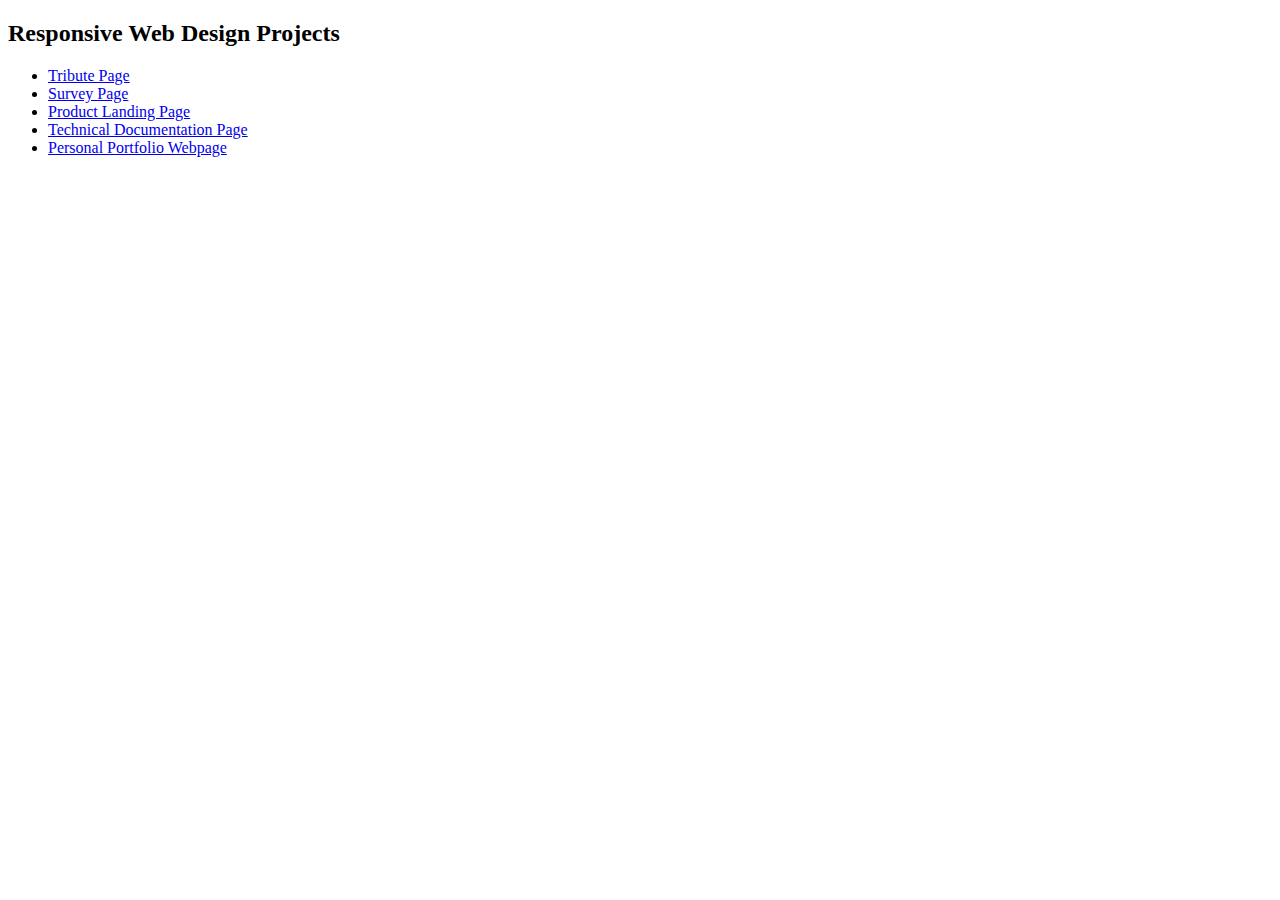
<file: index.html>
<!DOCTYPE html>
<html lang="en" dir="ltr">

<head>
  <meta charset="utf-8">
  <title></title>
</head>

<body>
  <h2>Responsive Web Design Projects</h2>
  <ul>
    <li><a href="Responsive_Web_Design_Projects/01-Tribute/index.html" target="_blank">Tribute Page</a></li>
    <li><a href="Responsive_Web_Design_Projects/02-Survey/index.html" target="_blank">Survey Page</a></li>
    <li><a href="Responsive_Web_Design_Projects/03-ProductLandingPage/index.html" target="_blank">Product Landing Page</a></li>
    <li><a href="Responsive_Web_Design_Projects/04-TechnicalDocumentation/index.html" target="_blank">Technical Documentation Page</a></li>
    <li><a href="Responsive_Web_Design_Projects/05-PersonalPortfolio/index.html" target="_blank">Personal Portfolio Webpage</a></li>
  </ul>
</body>

</html>
</file>
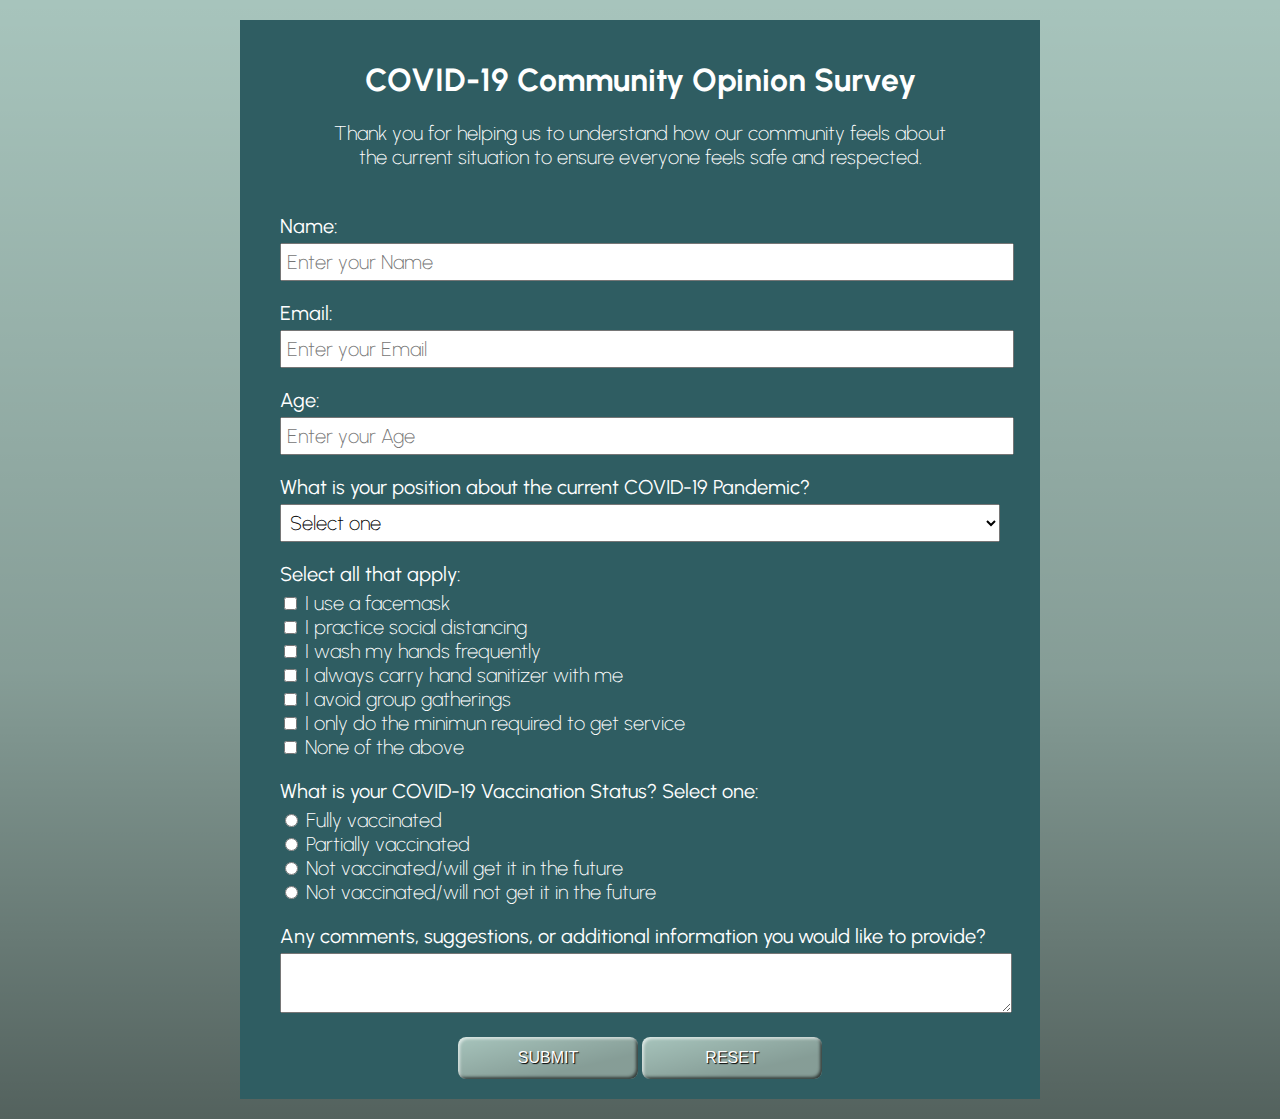
<file: Responsive_Web_Design_Projects/02-Survey/index.html>
<!DOCTYPE html>
<!--declaring the document type-->
<html lang="en" dir="ltr">

<head>
  <meta charset="utf-8">
  <title>Survey</title>
  <link rel="stylesheet" href="css/styles.css">
  <link rel="preconnect" href="https://fonts.googleapis.com">
  <link rel="preconnect" href="https://fonts.gstatic.com" crossorigin>
  <link href="https://fonts.googleapis.com/css2?family=Urbanist:wght@200;400;600&display=swap" rel="stylesheet">
</head>

<body>
  <main id="main">
    <!--start header section-->
    <div class="container">
      <header class="header">
        <h1 id="title">COVID-19 Community Opinion Survey</h1>
        <p id="description">
          Thank you for helping us to understand how our community feels about
          the current situation to ensure everyone feels safe and respected.</p>
      </header>
    </div>

    <!--end header section-->

    <div class="container">
      <form id="survey-form">

        <!--start textboxes-->

        <div class="form-section">
          <label id="name-label" for="name">Name:</label>
          <input class="form-field" id="name" placeholder="Enter your Name" required type="text" name="name">
        </div>
        <div class="form-section">

          <label id="email-label" for="email">Email:</label>
          <input class="form-field" id="email" placeholder="Enter your Email" required type="email" name="email">
        </div>
        <div class="form-section">
          <label id="number-label" for="number">Age:</label>
          <input class="form-field" id="number" type="number" min="18" max="115" name="age" required placeholder="Enter your Age">
        </div>
        <!--end textboxes-->

        <!--start dropdown-->
        <div class="form-section">
          <label id="dropdown-label" for="position">What is your position about the current COVID-19 Pandemic?</label>
          <select id="dropdown" name="position" class="form-field" required>
            <option disabled selected value>Select one</option>
            <option value="real">It is real</option>
            <option value="hoax">It is a hoax</option>
          </select>
        </div>
        <!--end dropdown-->

        <!--start checkboxes-->

        <div class="form-section">
          <p>Select all that apply:</p>
          <label>
            <input name="precautions" type="checkbox" class="checkbox-field" value="facemask" />
            I use a facemask
          </label>

          <label>
            <input name="precautions" type="checkbox" class="checkbox-field" value="social distancing" />
            I practice social distancing
          </label>

          <label>
            <input name="precautions" type="checkbox" class="checkbox-field" value="wash hands" />
            I wash my hands frequently
          </label>

          <label>
            <input name="precautions" type="checkbox" class="checkbox-field" value="hand sanitizer" />
            I always carry hand sanitizer with me
          </label>

          <label>
            <input name="precautions" type="checkbox" class="checkbox-field" value="avoid gatherings" />
            I avoid group gatherings
          </label>

          <label>
            <input name="precautions" type="checkbox" class="checkbox-field" value="minimun required" />
            I only do the minimun required to get service

          </label>

          <label>
            <input name="precautions" type="checkbox" class="checkbox-field" value="none" />
            None of the above
          </label>
        </div>
        <!--end checkboxes-->

        <!--start radio buttons-->

        <div class="form-section">
          <p>What is your COVID-19 Vaccination Status? Select one:</p>

          <label>
            <input name="vaccine-status" type="radio" class="radio-field" value="Fully vaccinated" />
            Fully vaccinated
          </label>

          <label>
            <input name="vaccine-status" type="radio" class="radio-field" value="Partially vaccinated" />
            Partially vaccinated
          </label>

          <label>
            <input name="vaccine-status" type="radio" class="radio-field" value="Not vaccinated but will in the future" />
            Not vaccinated/will get it in the future
          </label>


          <label>
            <input name="vaccine-status" type="radio" class="radio-field" value="Not vaccinated" />
            Not vaccinated/will not get it in the future
          </label>
        </div>
        <!--end radio buttons-->

        <div class="form-section">

          <p>Any comments, suggestions, or additional information you would like to provide?</p>
          <textarea id="comments" name="comments" class="textarea-field"></textarea>
        </div>

        <div class="submit-section">
          <button id="submit" type="submit">SUBMIT</button>
          <button id="clear" type="reset">RESET</button>
        </div>

      </form>
    </div>
  </main>
</body>
</html>
</file>
<file: Responsive_Web_Design_Projects/02-Survey/css/styles.css>
/**color pallete used : https://colorhunt.co/palette/2f5d625e8b7ea7c4bcdfeeea**/

html {
  font-size: 16px;
}

body {
  background-color: #A7C4BC;
  background-image: linear-gradient(to top,
      rgba(0, 0, 0, .5),
      rgba(0, 0, 0, .2) 40%,
      rgba(0, 0, 0, 0));
  color: #FFFFFF;
  font-family: 'Urbanist', sans-serif;
  width: 800px;
  margin: auto;
}

h1 {
  font-size: 2rem;

}

header {
  text-align: center;
  padding: 20px 40px;
}

main {
  background-color: #2F5D62;
}

label {
  display: block;
  font-size: 1.25rem;
  font-weight: 200;
}
/**reference for buttons desing from https://developer.mozilla.org/en-US/docs/Web/HTML/Element/button **/
button{
    border: 0;
    line-height: 2.5;
    font-size: 1rem;
    color: #fff;
    text-shadow: 1px 1px 1px #000;
    border-radius: 8px;
    background-color:#A7C4BC;
    background-image: linear-gradient(to top left,
                                      rgba(0, 0, 0, .2),
                                      rgba(0, 0, 0, .2) 30%,
                                      rgba(0, 0, 0, 0));
    box-shadow: inset 2px 2px 3px rgba(255, 255, 255, .6),
                inset -2px -2px 3px rgba(0, 0, 0, .6);
    width: 25%;
}

button:hover {
    background-color:  #5E8B7E;
}

button:active {
    box-shadow: inset -2px -2px 3px rgba(255, 255, 255, .6),
                inset 2px 2px 3px rgba(0, 0, 0, .6);
}

.container {
  margin: 20px 40px;
}

.form-section {
  margin: 20px 0;
}

.form-field, .textarea-field {
  font-family: inherit;
  font-size: 1.25rem;
  font-weight: 200;
  padding: 5px 5px;
  width: 100%;
}

.submit-section {
  padding-bottom: 20px;
  text-align: center;
}

#name-label, #email-label, #number-label, #dropdown-label, p {
  font-size: 1.25rem;
  font-weight: 400;
  display: block;
  margin: auto;
  padding-bottom: 5px;
}

#description {
  font-size: 1.25rem;
  font-weight: 200;
}

@media (max-width: 480px) {
  body {
    width: 360px;
  }

  html {
    font-size: 10px;
  }
}

@media (min-width: 481px) and (max-width:600px) {
  body {
    width: 480px;
  }

  html {
    font-size: 12px;
  }
}

@media (min-width: 601px) and (max-width: 700px) {
  body {
    width: 580px;
  }

  html {
    font-size: 14px;
  }
}
</file>
